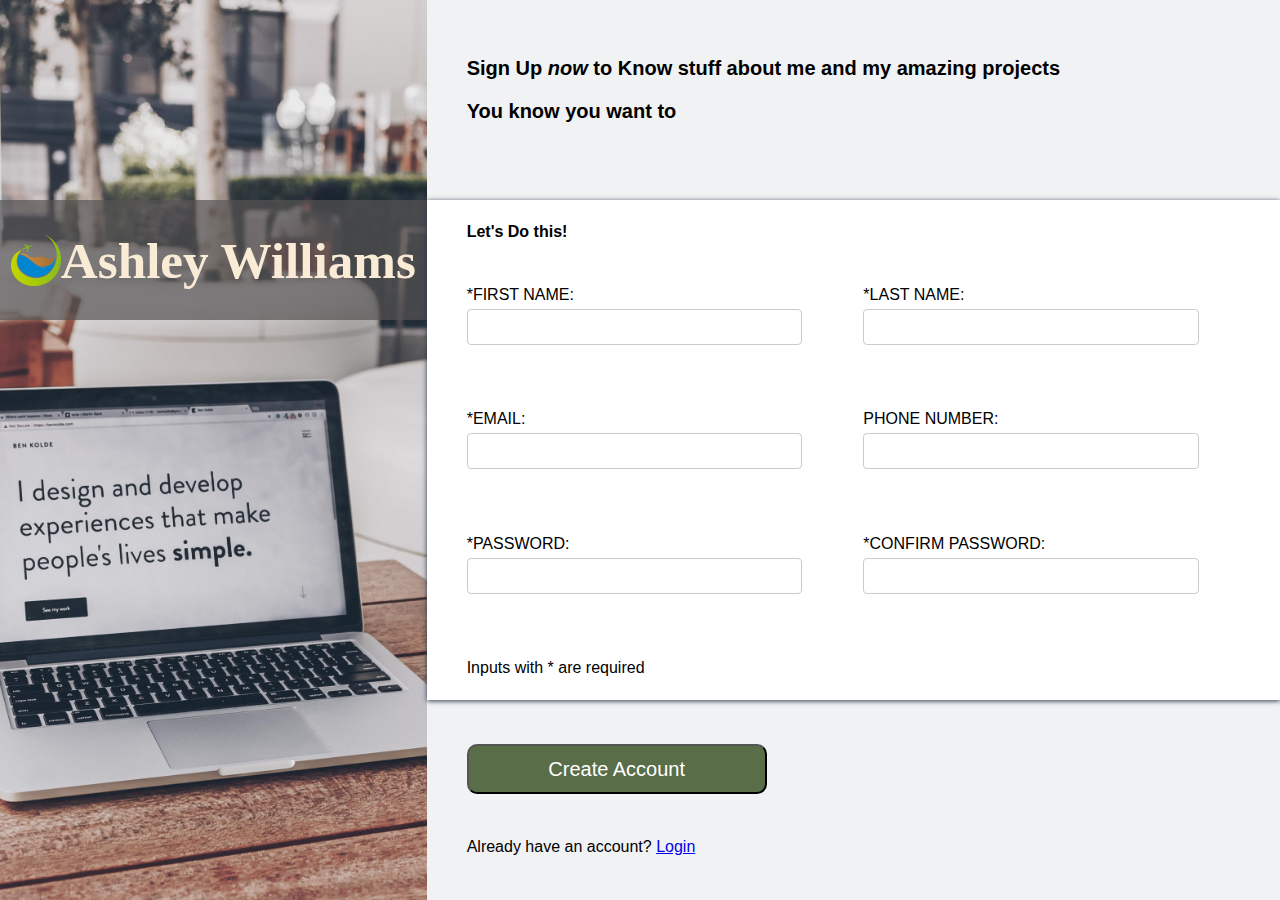
<file: index.html>
<!DOCTYPE html>
<html lang="en">

<head>
    <meta charset="UTF-8">
    <meta http-equiv="X-UA-Compatible" content="IE=edge">
    <meta name="viewport" content="width=device-width, initial-scale=1.0">
    <link rel="stylesheet" href="style.css">
    <script src="script.js" defer></script>
    <title>Sign-up page</title>
</head>

<body>
    <div class="grid-container">
        <div class="side-img">
            <div class=" logo-box">
                <img src="images/logo1.png" width="50px" alt=" logo image">
                <h1 class="logo-text"> Ashley Williams</h1>
            </div>
        </div>
        <div class="signup-box">
            <form action="portfolio.html" method="post" id="signup-form">
                <div class="form-header-box">
                    <h2 class="text-1">Sign Up <i>now</i> to Know stuff about me and my amazing projects</h2>
                    <h2 class="text-1"> You know you want to</h2>
                </div>
                <div class="form-content-container">
                    <div class="form-content-box">
                        <h2>Let's Do this!</h2>
                        <div class="input-box">
                            <div class="label-input-group">
                                <label for="first_name" id="first_name_label">*FIRST NAME:</label>
                                <input type="text" name="First name" id="first_name" pattern="^[A-Za-z]{2,}$"
                                    aria-labelledby="first_name_label" aria-describedby="first_name_error"
                                    aria-invalid="true" required
                                    title=" Please enter only letters A-Z must be 2 or more characters">
                                <span class="error-message" data-target="first_name" id="first_name_error"
                                    aria-live="polite">Please enter only letters A-Z must be 2 or more characters</span>
                            </div>
                        </div>

                        <div class="input-box">
                            <div class="label-input-group">
                                <label for="last_name" id="last_name_label">*LAST NAME:</label>
                                <input type="text" name="Last name" id="last_name" pattern="^[A-Za-z]{2,}$"
                                    aria-labelledby="last_name_label" aria-describedby="last_name_error"
                                    aria-invalid="true" required
                                    title=" Please enter only letters A-Z must be 2 or more characters">
                                <span class="error-message" data-target="last_name" id="last_name_error"
                                    aria-live="polite">Please enter only letters A-Z must be 2 or more characters</span>
                            </div>
                        </div>

                        <div class="input-box">
                            <div class="label-input-group">
                                <label for="email" id="email_label">*EMAIL:</label>
                                <input type="email" name="email" id="email"
                                    pattern="[a-zA-Z0-9._%+-]+@[a-zA-Z0-9.-]+\.[a-zA-Z]{2,}"
                                    aria-labelledby="email_label" aria-describedby="email_error" aria-invalid="true"
                                    required>
                                <span class="error-message" data-target="email" id="email_error"
                                    aria-live="polite">Please enter a valid email address like example@gmail.com</span>
                            </div>
                        </div>

                        <div class="input-box">
                            <div class="label-input-group">
                                <label for="phone_no" id="phone_no_label">PHONE NUMBER:</label>
                                <input type="text" name="phone_no" id="phone_no" pattern="^(00|\+)\d{8,15}$"
                                    aria-labelledby="phone_no_label" title="Please enter a valid phone number"
                                    aria-describedby="phone_no_error" aria-invalid="true">
                                <span class="error-message" data-target="phone_no" id="phone_no_error"
                                    aria-live="polite">Please enter valid country code and phone number (8 to 15 digits)
                                    example 001235648986 or +123456789 </span>

                            </div>
                        </div>

                        <div class="input-box">
                            <div class="label-input-group">
                                <label for="password" id="password_label">*PASSWORD:</label>
                                <input type="password" name="password" id="password" aria-labelledby="password_label"
                                    aria-describedby="password_error" aria-invalid="true"
                                    pattern="^(?=.*[a-z])(?=.*[A-Z])(?=.*\d)(?=.*[@$!%*?&])[A-Za-z\d@$!%*?&]{5,}$"
                                    title="password must be 5 or more characters including one cap letter, number and symbol "
                                    required>
                                <span class="error-message" data-target="password" id="password_error"
                                    aria-live="polite">password must be 5 or more characters including one cap letter,
                                    number and symbol </span>
                            </div>
                        </div>

                        <div class="input-box">
                            <div class="label-input-group">
                                <label for="confirm_password" id="confirm_password_label">*CONFIRM PASSWORD:</label>
                                <input type="password" name="confirm_password" id="confirm_password"
                                    aria-labelledby="confirm_password_label" aria-describedby="password-match-error"
                                    aria-invalid="true" required>
                                <span id="password-match-error" class="error-message" aria-live="polite">Passwords do
                                    not match</span>
                            </div>
                        </div>
                        <p>Inputs with * are required</p>
                    </div>
                </div>
                <div class="form-footer-box">
                    <button class="create-button" id="create-button" type="submit">Create Account</button>
                    <p> Already have an account? <a href="#">Login</a></p>
                </div>
            </form>
        </div>

    </div>
    </div>

</body>

</html>
</file>
<file: style.css>
/* Css Reset */
html, body, div, span, applet, object, iframe,
h1, h2, h3, h4, h5, h6, p, blockquote, pre,
a, abbr, acronym, address, big, cite, code,
del, dfn, em, img, ins, kbd, q, s, samp,
small, strike, strong, sub, sup, tt, var,
b, u, i, center,
dl, dt, dd, ol, ul, li,
fieldset, form, label, legend,
table, caption, tbody, tfoot, thead, tr, th, td,
article, aside, canvas, details, embed, 
figure, figcaption, footer, header, hgroup, 
menu, nav, output, ruby, section, summary,
time, mark, audio, video {
	margin: 0;
	padding: 0;
	border: 0;
	font-size: 100%;
	vertical-align: baseline;
}


@import url('https://fonts.googleapis.com/css2?family=Satisfy&display=swap');
@import url('https://fonts.googleapis.com/css2?family=Poppins&family=Satisfy&display=swap');

body{
    font-family: 'Poppins', sans-serif;
}

.grid-container{
    display: grid;
    grid-template-columns: repeat(3, 1fr);
    height: 100vh;
}

.grid-container > div:nth-child(1){
    grid-column: span 1;
    display: flex;
    justify-content: center;
    padding-top: 200px;
}
.grid-container > div:nth-child(2){
    grid-column: span 2
}

.side-img{
    background-image: url(images/portfolio.jpg);
    background-position: center;
    background-repeat: no-repeat;
    background-size: cover;
}
.logo-box{
    background-color: rgba(86, 83, 83, 0.7);
    height: 120px;
    width: 100%;
    display: flex;
    align-items: center;
    justify-content: center;
}
.logo-text{
    font-family: 'Satisfy', cursive;
    font-size: 4vw;
    font-weight: bolder;
    color: antiquewhite;
}
.signup-box{
    background-color: #F1F2F3;
}


:root{
    --form-top-bottom: 200px;
    --form-box: calc(100vh - calc(var(--form-top-bottom) * 2));
    --form-left-pad: 40px;
    --form-right-pad: 20px;

}

.form-header-box{
    height: var(--form-top-bottom);
    display: flex;
    flex-direction: column;
    justify-content: center; 
    padding-left: var(--form-left-pad);
    padding-right: var(--form-right-pad);
}


.form-footer-box{
    height: var(--form-top-bottom);
    display: flex;
    flex-direction: column;
    justify-content: space-evenly; 
    padding-left: var(--form-left-pad);
    padding-right: var(--form-right-pad);
}

.text-1{
    font-size:20px;
    font-weight: 600;
    margin-bottom: 20px;
}
.form-content-container{
    background-color: #fff;
    box-shadow: 0px 1px 5px #2c3a4f;

}
.form-content-box{
    min-height: var(--form-box);
    padding-left: var(--form-left-pad);
    padding-right: var(--form-right-pad);
    display: grid;
    grid-template-columns: repeat(2, 1fr);
    align-content: space-around;
}

.form-content-box > h2{
    grid-column: span 2
}


.input-box {
    margin-bottom: 20px;
  }
  
  .label-input-group {
    display: flex;
    flex-direction: column;
  }
  
  .label-input-group label {
    margin-bottom: 5px;
  }
  
  .label-input-group input {
    padding: 8px;
    font-size: 16px;
    border: 1px solid #ccc;
    border-radius: 4px;
    width: 80%;
  }

  /* Focus style */
.label-input-group input:focus {
    border-color: #007bff !important;
  }
  .label-input-group input:active {
    border-color: #007bff !important;
  }

  .create-button{
    width: min(300px, 100%);
    height: 50px;
    padding: 5px;
    background-color: #596D48;
    border-radius: 10px;
    color: #fff;
    font-size: 20px;
}

.error-message {
    color: red;
    display: none;
  }
  .name-text {
    color: red;
    display: none;
  }
  
  .label-input-group input.password-mismatch {
    border-color: red;
  }
  .label-input-group input.error-color{
    border: 1px solid red;
  }
  
  
  .create-button:disabled {
    opacity: 0.5;
    cursor: not-allowed;
  }
  
  .tel-text{
    font-size: 11px;
  }
  

  header{
    height: auto;
    background: linear-gradient(175deg, #0891B1 60%, #fff 60%);
    display: flex;
    align-items: center;
    justify-content: center;
    padding: 0px 100px 100px;
  }
  .ashley-text{
    position: absolute;
    bottom: 2px;
    left: 50%;
    transform: translateX(-50%); 
    text-align: center;
    color: #fff;
    font-size: 3vw;
    width: 100%;
  }

  .image-text-container{
    position: relative;
    max-width: 500px;
  }
  .about-me-container{
    background-color: #fff;
    display: flex;
    flex-wrap: wrap;
    align-content: space-between;
    min-height: 400px;
    box-shadow: 3px 3px 2px #888888;
    padding: 20px;
  }

  .about-me-text{
    line-height: 2;  
  }
  .about-me-header{
    font-size: 25px;
  }

  .icons{
    display: flex;
    justify-content: flex-end;
    gap: 20px;
    width: 100%;
    font-size: 25px;
  }



@media screen and (max-width: 480px) {
  .label-input-group input {
    font-size: 14px;
  }
  .input-box{
      grid-column: span 2;
    }
    .text-1{
      font-size:15px;
      
  }
  header{
    flex-wrap: wrap;
    padding: 0px 20px 20px;
  }
  .about-me-container{
    justify-content: center;
   text-align: center;
   box-shadow: 0px 0px 0px #888888;

  }
  .ashley-text{
    font-size: 30px
  }
  .icons{
    justify-content: center;
    
  }
}

@media screen and (max-width: 768px) {
  .input-box{
    grid-column: span 2;
  }
  .image-text-container{
    float: left;
  }

  header{
    flex-wrap: wrap;
    padding: 0px 20px 20px;
  }
  .about-me-container{
    justify-content: center;
   text-align: center;

  }
  .ashley-text{
    font-size: 30px
  }
  .icons{
    justify-content: center;
    
  }
}
</file>
